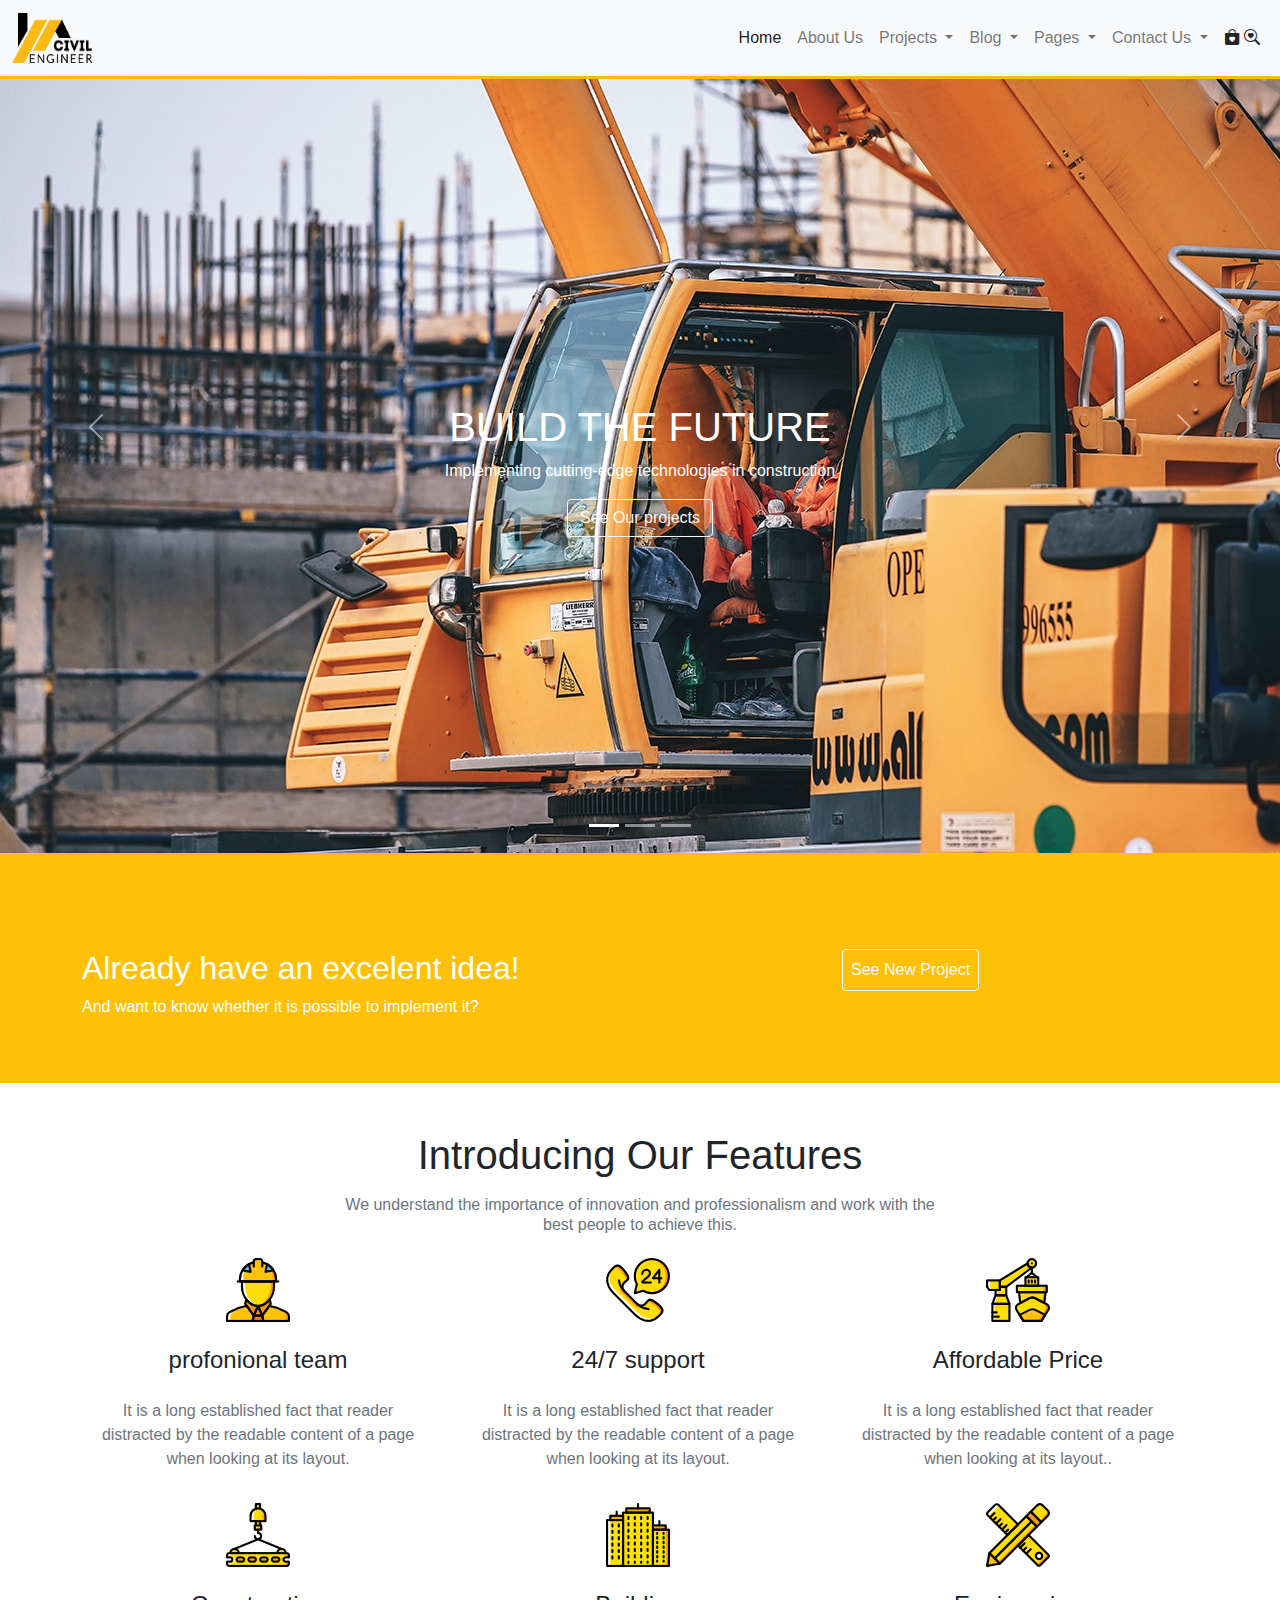
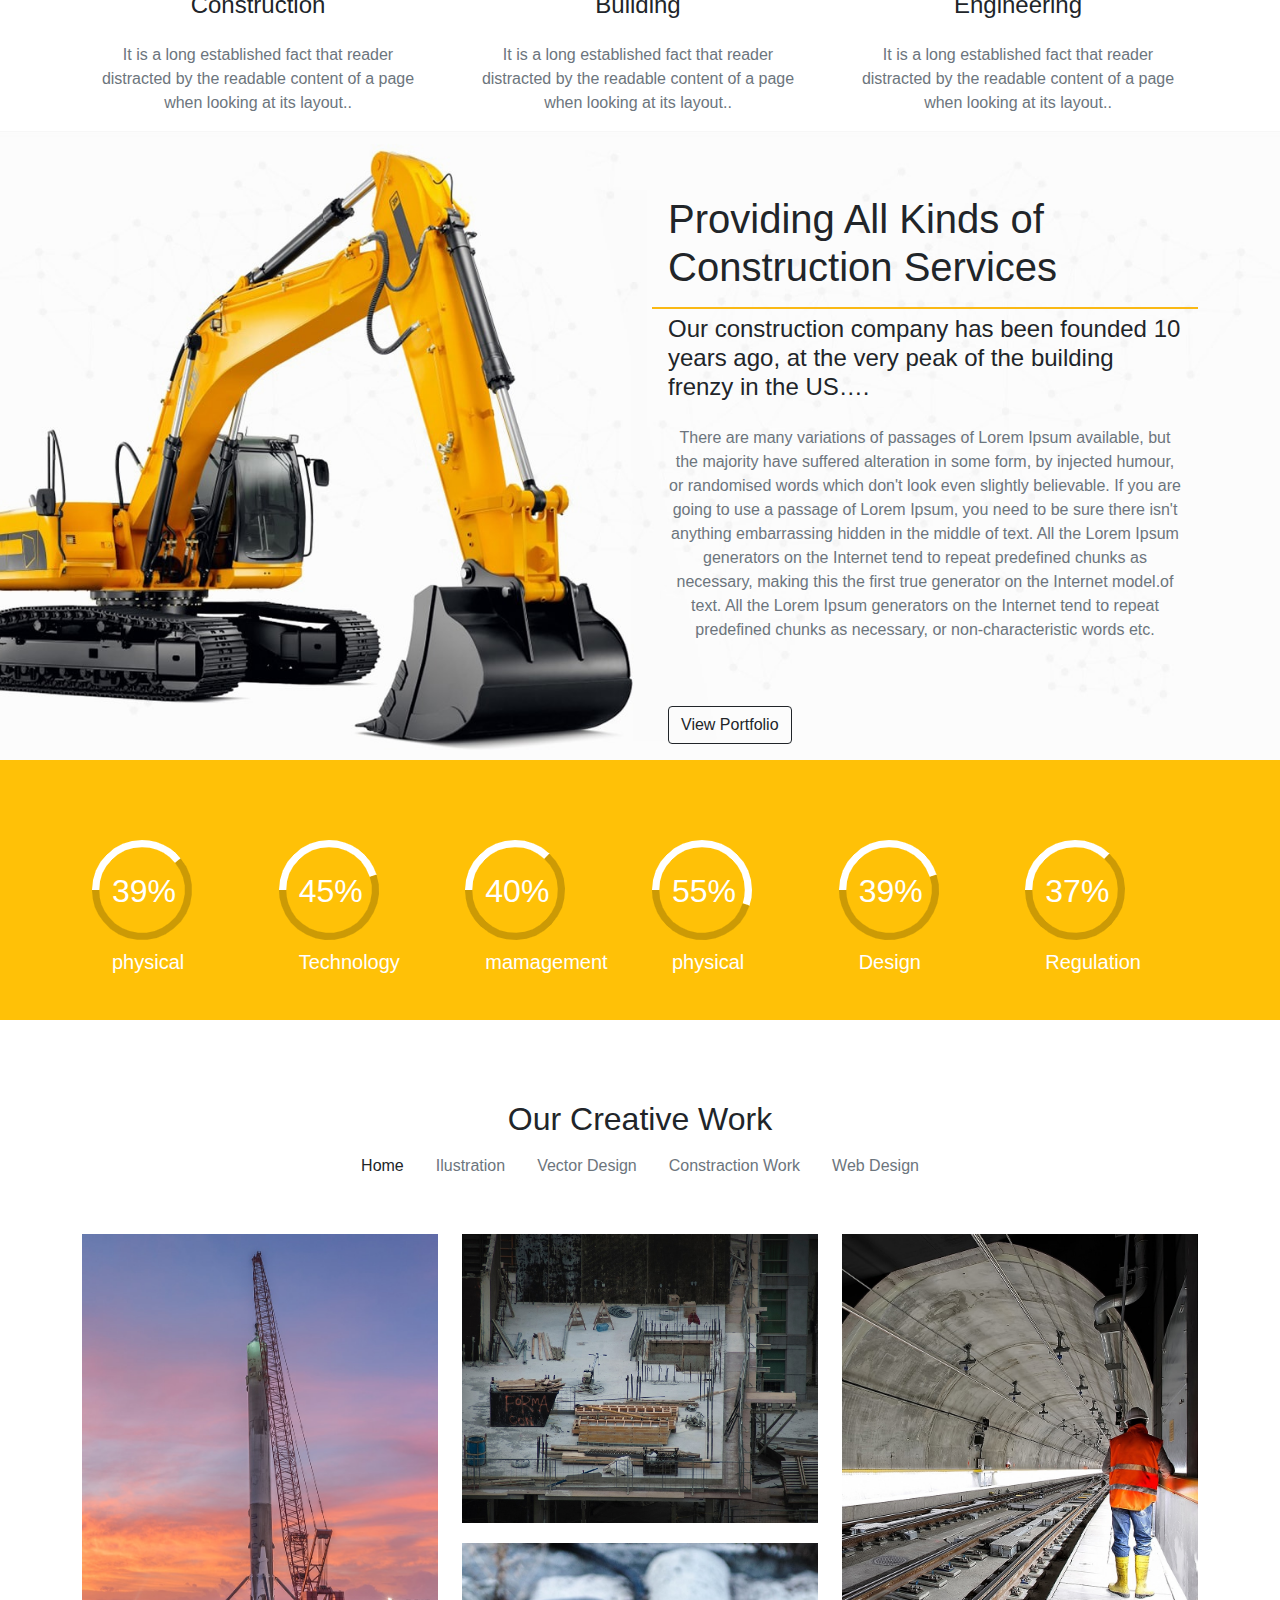
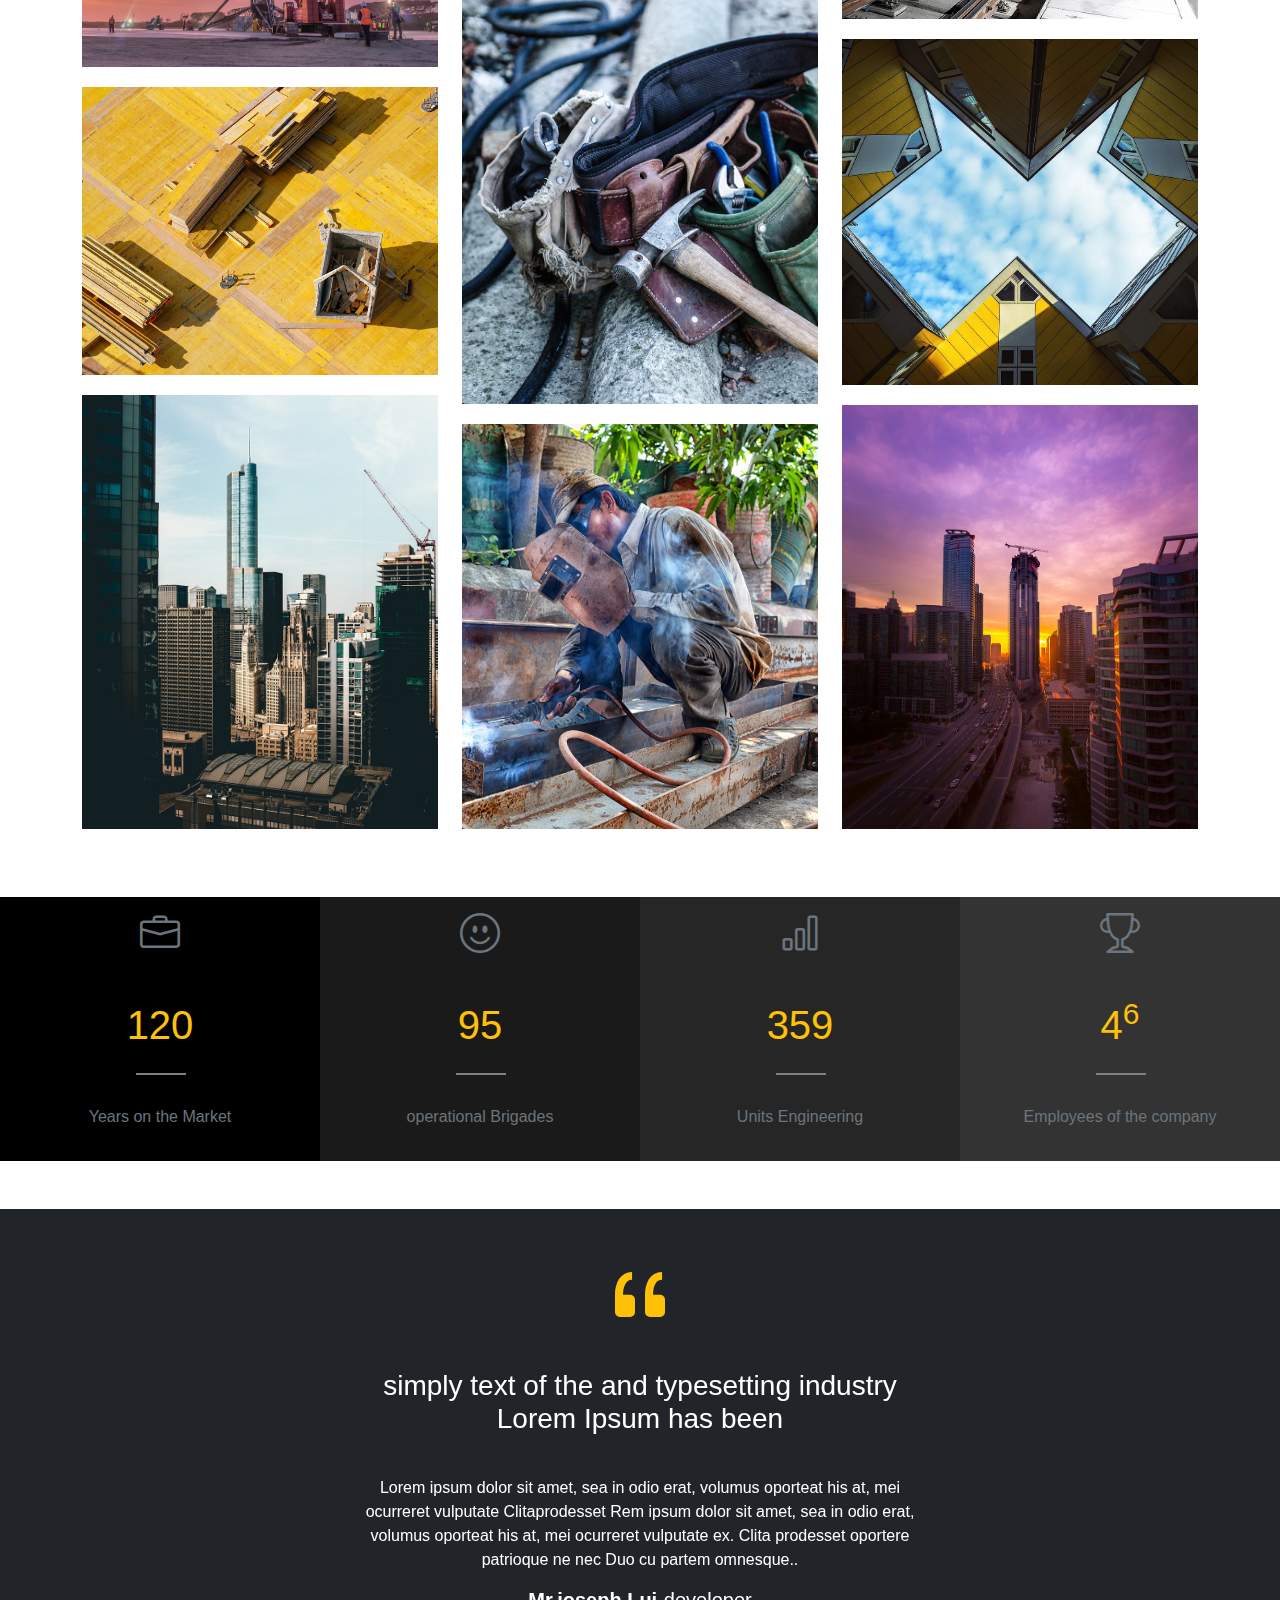
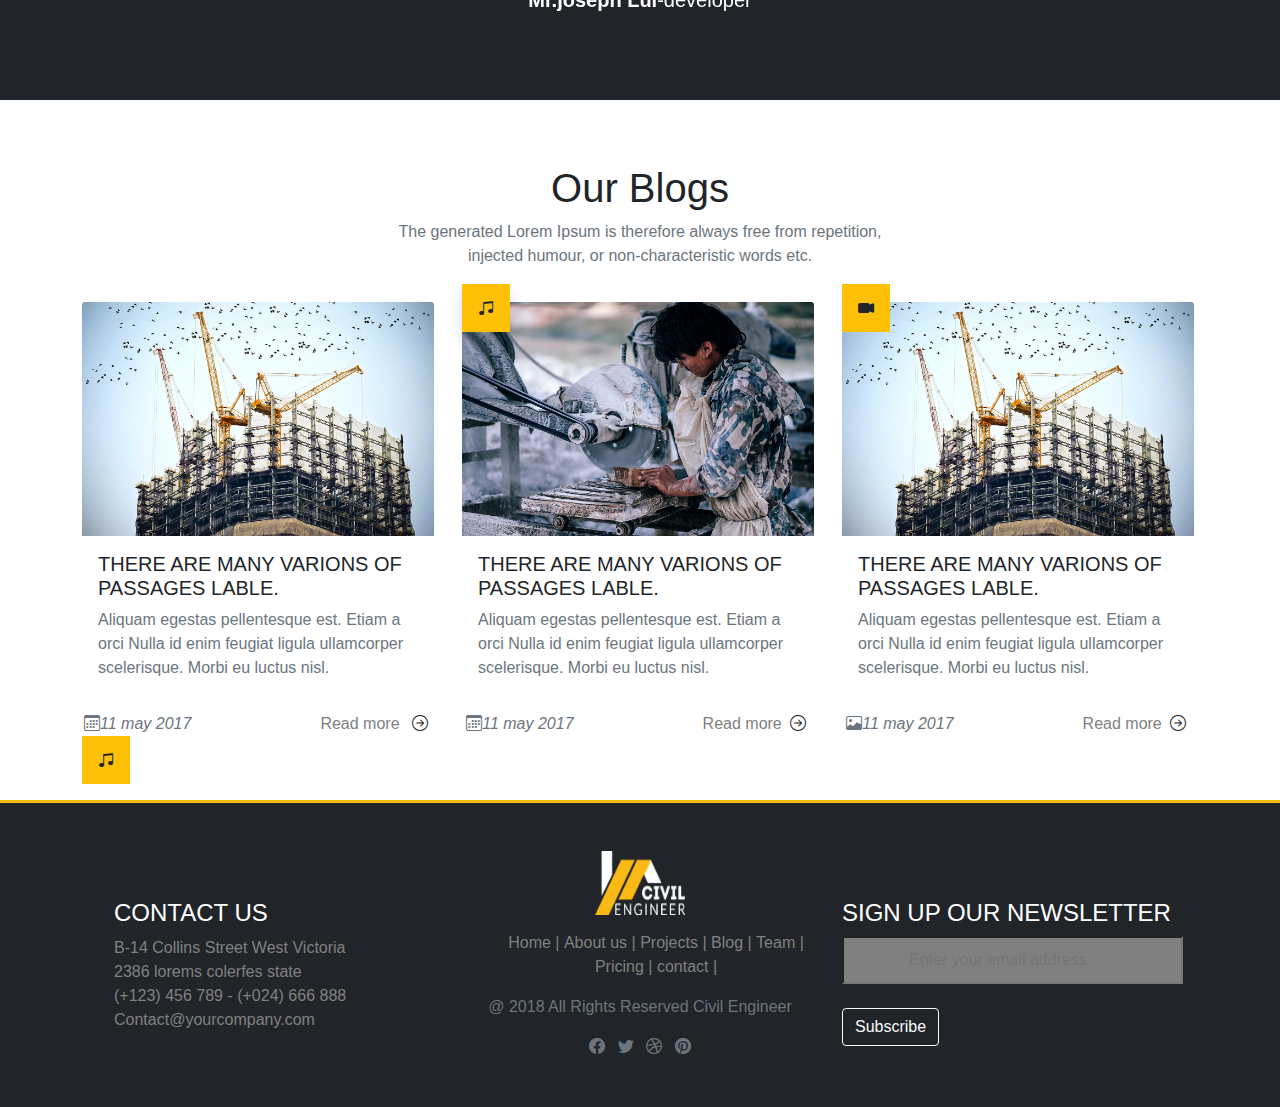
<file: bt-web/index.html>
<!DOCTTYPE html>
<html>
<head>
	<title>bootsweb</title>
	<meta charset="UTF-8">
		<meta name="viewport" content="width=device-width,initial-scale=1.0">
			<link rel="stylesheet" href="bootsweb.css">
			<link rel="stylesheet" href="css/bootstrap.min.css">
				<link rel="stylesheet" href="bootstrap-icons/bootstrap-icons.css">
</head>
<body>

<section class="nav">
	<nav class=" col-12 navbar navbar-expand-lg navbar-light bg-light">
  <div class="container-fluid">
	<a class="navbar-brand" href="#">
      <img src="image/logo-black.png" alt="" width="80" height="50">
    </a>
    
    <div class="collapse navbar-collapse" id="navbarSupportedContent">
      <ul class="navbar-nav ms-auto mb-2 mb-lg-0">
        <li class="nav-item">
          <a class="nav-link active" aria-current="page" href="#">Home</a>
        </li>
        <li class="nav-item">
          <a class="nav-link" href="#">About Us</a>
        </li>
        <li class="nav-item dropdown">
          <a class="nav-link dropdown-toggle" href="#" id="navbarDropdown" role="button" data-bs-toggle="dropdown" aria-expanded="false">
            Projects
          </a>
          <ul class="dropdown-menu" aria-labelledby="navbarDropdown">
            <li><a class="dropdown-item" href="#">Action</a></li>
            <li><a class="dropdown-item" href="#">Another action</a></li>
            <li><hr class="dropdown-divider"></li>
            <li><a class="dropdown-item" href="#">Something else here</a></li>
          </ul>
        </li>
		  <li class="nav-item dropdown">
          <a class="nav-link dropdown-toggle" href="#" id="navbarDropdown" role="button" data-bs-toggle="dropdown" aria-expanded="false">
            Blog
          </a>
          <ul class="dropdown-menu" aria-labelledby="navbarDropdown">
            <li><a class="dropdown-item" href="#">Grid</a></li>
            <li><a class="dropdown-item" href="#">Masnory</a></li>
            <li><hr class="dropdown-divider"></li>
            <li><a class="dropdown-item" href="#">Blog Details</a></li>
          </ul>
        </li>
		  <li class="nav-item dropdown">
          <a class="nav-link dropdown-toggle" href="#" id="navbarDropdown" role="button" data-bs-toggle="dropdown" aria-expanded="false">
            Pages
          </a>
          <ul class="dropdown-menu" aria-labelledby="navbarDropdown">
            <li><a class="dropdown-item" href="#">Action</a></li>
            <li><a class="dropdown-item" href="#">Another action</a></li>
            <li><hr class="dropdown-divider"></li>
            <li><a class="dropdown-item" href="#">Something else here</a></li>
          </ul>
        </li>
		  <li class="nav-item dropdown">
          <a class="nav-link dropdown-toggle" href="#" id="navbarDropdown" role="button" data-bs-toggle="dropdown" aria-expanded="false">
            Contact Us
          </a>
          <ul class="dropdown-menu" aria-labelledby="navbarDropdown">
            <li><a class="dropdown-item" href="#">Action</a></li>
            <li><a class="dropdown-item" href="#">Another action</a></li>
            <li><hr class="dropdown-divider"></li>
            <li><a class="dropdown-item" href="#">Something else here</a></li>
          </ul>
        </li>
		<div class="nav-icon p-2">
		<i class="bi bi-bag-heart-fill"></i>
		<i class="bi bi-search-heart"></i>
		</div>
       
    </div>
  </div>
</nav>
</section>
<section class="carosal">
<div id="carouselExampleCaptions" class="carousel slide" data-bs-ride="carousel">
  <div class="carousel-indicators">
    <button type="button" data-bs-target="#carouselExampleCaptions" data-bs-slide-to="0" class="active" aria-current="true" aria-label="Slide 1"></button>
    <button type="button" data-bs-target="#carouselExampleCaptions" data-bs-slide-to="1" aria-label="Slide 2"></button>
    <button type="button" data-bs-target="#carouselExampleCaptions" data-bs-slide-to="2" aria-label="Slide 3"></button>
  </div>

  <div class="carousel-inner">
    <div class="carousel-item active">
      <img src="image/blog_img_05.jpg" class="d-block  w-100">
      <div class=" carosal-first carousel-caption d-md-block ">
        <h1>BUILD THE FUTURE</h1>
        <p>Implementing cutting-edge technologies in construction</p>
		<button type="button" class="btn btn-outline-light ">See Our projects</button>
      </div>
    </div>
    <div class="carousel-item">
      <img src="image/blog_img_06.jpg" class="d-block  w-100">
     <div class=" carosal-first carousel-caption d-md-block ">
        <h1>COMPLEX PROJECTS</h1>
        <p>Becomes a piece of art when meets with inspiration</p>
		<button type="button" class="btn btn-outline-light">See Our projects</button>
      </div>
    </div>
    <div class="carousel-item">
      <img src="image/mainbanner01.jpg" class="d-block  w-100">
      <div class=" carosal-first carousel-caption d-md-block ">
        <h1>WAY IN BUILDING</h1>
        <p>Some representative placeholder content for the third slide.</p>
		<button type="button" class="btn btn-outline-light">See Our Recent projects</button>
      </div>
    </div>
  </div>
  <button class="carousel-control-prev" type="button" data-bs-target="#carouselExampleCaptions" data-bs-slide="prev">
    <span class="carousel-control-prev-icon" aria-hidden="true"></span>
    <span class="visually-hidden">Previous</span>
  </button>
  <button class="carousel-control-next" type="button" data-bs-target="#carouselExampleCaptions" data-bs-slide="next">
    <span class="carousel-control-next-icon" aria-hidden="true"></span>
    <span class="visually-hidden">Next</span>
  </button>
</div>
</section>
<section class="already bg-warning">
	<div class="container">
		<div class="row pt-5">
			<div class="col-12 col-md-8 col-sm-8  pt-5">
				<div class="hp ">
					<h1 class="alreadyh fs-2  text-white ">Already have an excelent idea!</h1>
					<p class="alreadyp text-white pb-5">And want to know whether it is possible to implement it?</p>
				</div>
			</div>
			<div class="col-12 col-md-4  col-sm4 pt-5">
				<button type="button" class="btn btn-outline-light p-2">See New Project</button>
				</div>
			</div>
		</div>
	</div>
</section>
<section class="boots-1 mt-5">
	<div class="container">
		<h1 class="boots-1head text-center text-dark ">Introducing Our Features</h1>
		<h6 class="boots-head-p text-center text-secondary pt-2">We understand the importance of innovation and professionalism and work with the <br>best people to achieve this.</h6>
		<div class="row d-flex ">
		

			<div class="col-12 col-sm-6 col-md-4 col-lg-4 pt-3 text-center">
				<div class="card border-0 " style="width: 22rem;">
				<div class="boots-image">
					<img src="image/service-1.png" class="card-img-top">
				</div>
	<h4 class="head pt-4 text-dark">profonional team</h4>
  
  <div class="card-body">
    <p class="card-text text-secondary ">It is a long established fact that reader distracted by the readable content of a page when looking at its layout.</p>
  </div>
</div>
			</div>
			<div class="col-12  col-sm-6 col-md-4 col-lg-4 pt-3 text-center">
				<div class="card border-0" style="width: 22rem; ">
					<div class="boots-image">
						<img src="image/service-2.png" class="card-img-top">
					</div>
	<h4 class="head pt-4 text-dark">24/7 support</h4>
  <div class="card-body">
    <p class="card-text text-secondary ">It is a long established fact that reader distracted by the readable content of a page when looking at its layout.</p>
  </div>
</div>
			</div>
			<div class="col-12  col-sm-6 col-md-4 col-lg-4 pt-3 text-center">
				<div class="card border-0" style="width: 22rem;">
				<div class="boots-image">
					<img src="image/service-3.png" class="card-img-top">
				</div>
	<h4 class="head pt-4 text-dark">Affordable Price</h4>
  <div class="card-body">
    <p class="card-text text-secondary ">It is a long established fact that reader distracted by the readable content of a page when looking at its layout..</p>
  </div>
</div>
			</div>
			<div class="col-12  col-sm-6 col-md-4 col-lg-4 pt-3 text-center">
				<div class="card border-0" style="width: 22rem;">
				<div class="boots-image">
					<img src="image/service-4.png" class="card-img-top">
				</div>
	<h4 class="head pt-4 text-dark">Construction</h4>
  <div class="card-body">
    <p class="card-text text-secondary ">It is a long established fact that reader distracted by the readable content of a page when looking at its layout..</p>
  </div>
</div>
			</div>
			<div class="col-12  col-sm-6 col-md-4 col-lg-4 pt-3 text-center">
				<div class="card border-0" style="width: 22rem;">
				<div class="boots-image">
					<img src="image/service-5.png " class="card-img-top">
				</div>
	<h4 class="head pt-4 text-dark">Building</h4>
  <div class="card-body">
    <p class="card-text text-secondary ">It is a long established fact that reader distracted by the readable content of a page when looking at its layout..</p>
  </div>
</div>
			</div>
			<div class="col-12  col-sm-6 col-md-4 col-lg-4 pt-3 text-center">
				<div class="card border-0" style="width: 22rem;">
				<div class="boots-image">
					<img src="image/service-6.png" class="card-img-top">
				</div>
	<h4 class="head pt-4 text-dark">Engineering</h4>
  <div class="card-body">
    <p class="card-text text-secondary ">It is a long established fact that reader distracted by the readable content of a page when looking at its layout..</p>
  </div>
</div>
			</div>
		</div>
	</div>

<section class="service">
	<div class="container">
		<div class="row">
			<div class="col">
				
			</div>
			<div class="col-12 col-md-6 col-sm-12 col- pt-3">
				<div class="content pt-3 position-relative">
  <div class="card-body pt-3">
    <h1 class="card-title text-dark pt-3">Providing All Kinds
of Construction Services</h1>
    <h4 class="card-text text-dark fs-3text-center pt-3">Our construction company has been founded 10 years ago, at the very peak of the building frenzy in the US….</h4>
    <p class="card-text text-secondary text-center pt-3">There are many variations of passages of Lorem Ipsum available, but the majority have suffered alteration in some form, by injected humour, or randomised words which don't look even slightly believable. If you are going to use a passage of Lorem Ipsum, you need to be sure there isn't anything embarrassing hidden in the middle of text. All the Lorem Ipsum generators on the Internet tend to repeat predefined chunks as necessary, making this the first true generator on the Internet model.of text. All the Lorem Ipsum generators on the Internet tend to repeat predefined chunks as necessary, or non-characteristic words etc.</p>
			<div class="jabbutton pt-5">
				<button type="button" class="btn btn-outline-dark ">View Portfolio</button>
			</div>	
  </div>
</div>
			</div>
		</div>
	</div>
</section>	
<section class="circle bg-warning">
	<div class="container">
  <div class="row align-items-start">
    <div class="col-12 col-md-6 col-lg-2">
      <div class="circle-image">
		<img src="image/download.png">
	  </div>
	  <div class="circle-con text-white">
			<h2>39%</h2>
			<h5>physical</h5>
		</div>
    </div>
    <div class="col-12 col-md-6 col-lg-2">
      <div class="circle-hole">
		  <div class="circle-image">
		<div class="circle-image">
		<img src="image/download (4).png">
	  </div>
	  <div class="circle-con text-white">
			<h2>45%</h2>
			<h5>Technology</h5>
		</div>
	  </div>
	  </div>
    </div>
    <div class="col-12 col-md-6 col-lg-2">
	<div class="circle-hole">
      <div class="circle-image">
		<img src="image/download (1).png">
		</div>
		<div class="circle-con text-white">
			<h2>40%</h2>
			<h5>mamagement</h5>
		</div>
	  </div>
    </div>
	 <div class="col-12 col-md-6 col-lg-2">
      <div class="circle-hole">
		<div class="circle-image">
			<img src="image/55.png">
		</div>
	  <div class="circle-con text-white">
			<h2>55%</h2>
			<h5>physical</h5>
		</div>
	  </div>
    </div>
	 <div class="col-12 col-md-6 col-lg-2  ">
      <div class="circle-hole">
		<div class="circle-image">
			<img src="image/download (4).png">
		</div>
	  <div class="circle-con text-white ">
			<h2>39%</h2>
			<h5>Design</h5>
		</div>
	  </div>
    </div>
	 <div class="col-12 col-md-6 col-lg-2 ">
      <div class="circle-hole">
		<div class="circle-image">
			<img src="image/download (1).png">
		</div>
	  <div class="circle-con text-white ">
			<h2>37%</h2>
			<h5>Regulation</h5>
		</div>
	  </div>
    </div>
  </div>
</section>
<section class="work">
	<div class="container text-center">
			<h2>Our Creative Work</h2>
		<div class="work-nav">
			  <li class="nav-item">
          <a class="nav-link active text-dark" aria-current="page" href="#">Home</a>
        </li>
        <li class="nav-item">
          <a class="nav-link text-secondary" href="#">Ilustration</a>
        </li>
		<li class="nav-item">
          <a class="nav-link text-secondary" href="#">Vector Design</a>
        </li>
		<li class="nav-item">
          <a class="nav-link text-secondary" href="#">Constraction Work</a>
        </li>
		<li class="nav-item">
          <a class="nav-link text-secondary" href="#">Web Design</a>
        </li>
		</div>
		<div class="row">
			<div class="col-12 col-md-6 col-lg-4">
				<div class="work-hole">
				<div class="work-img">
					<img src="image/pf1.jpg">
					<div class="hp">
						<div>
						<h3>project Title-01</h3>
						<h6>Constraction Work</h6>
						</div>
					</div>
					</div>
				<div class="work-img">
					<img src="image/pf6.jpg">
				<div class="hp">
						<div>
						<h3>project Title-06</h3>
						<h6>Constraction Work</h6>
						</div>
					</div>
				</div>
				<div class="work-img">
					<img src="image/pf7.jpg">
				<div class="hp">
						<div>
						<h3>project Title-07</h3>
						<h6>Constraction Work</h6>
						</div>
					</div>
				</div>
				</div>
			</div>
			<div class="col-12  col-md-6 col-lg-4">
				
				<div class="work-hole">
				<div class="work-img">
					<img src="image/pf2.jpg">
				<div class="hp">
						<div>
						<h3>project Title-02</h3>
						<h6>Constraction Work</h6>
						</div>
					</div>
				</div>
				<div class="work-img">
					<img src="image/pf4.jpg">
					<div class="hp">
						<div>
						<h3>project Title-04</h3>
						<h6>Constraction Work</h6>
						</div>
					</div>
				</div>
				<div class="work-img">
					<img src="image/pf9.jpg">
					<div class="hp">
						<div>
						<h3>project Title-09</h3>
						<h6>Constraction Work</h6>
						</div>
					</div>
				</div>
				</div>
				
			</div>
			<div class="col-12 col-md-6 col-lg-4">
			<div class="work-hole">
				<div class="work-img">
					<img src="image/pf3.jpg">
				<div class="hp">
						<div>
						<h3>project Title-03</h3>
						<h6>Constraction Work</h6>
						</div>
					</div>
				</div>
				<div class="work-img">
					<img src="image/pf5.jpg">
					<div class="hp">
						<div>
						<h3>project Title-05</h3>
						<h6>Constraction Work</h6>
						</div>
					</div>
				</div>
				<div class="work-img">
					<img src="image/pf8.jpg">
					<div class="hp">
						<div>
						<h3>project Title-08</h3>
						<h6>Constraction Work</h6>
						</div>
					</div>
				</div>
				</div>
			</div>
		</div>
	</div>
</section>
<section class="black mt-5">
	<div class="container-fluid">
		<div class="row align-items-center">
    <div class=" black-first col-12 col-lg-3 col-md-6 pt-3 pb-3 ">
      <div class="hole text-center">
		<div class="icon">
			<i class="bi bi-briefcase fs-1 text-secondary"></i>
		</div>
		<div class="hp position-relative">
			<h1 class="text-warning pt-5">120</h1>
			<p class="text-secondary pt-5">Years on the Market</p>
		</div>
	  </div>
    </div>
    <div class=" black-second col-12 col-lg-3 col-md-6 pt-3 pb-3 ">
       <div class="hole text-center ">
		<div class="icon">
			<i class="bi bi-emoji-smile fs-1 text-secondary"></i>
		</div>
		<div class="hp position-relative">
			<h1 class="text-warning pt-5">95</h1>
			<p class="text-secondary pt-5">operational Brigades</p>
		</div>
	  </div>
    </div>
    <div class=" black-thired col-12 col-lg-3 col-md-6 pt-3 pb-3">
       <div class="hole text-center">
		<div class="icon">
			<i class="bi bi-bar-chart fs-1 text-secondary"></i>
		</div>
		<div class="hp position-relative">
			<h1 class="text-warning pt-5 ">359</h1>
			<p class="text-secondary pt-5 ">Units Engineering</p>
		</div>
	  </div>
    </div>
	   <div class=" black-four col-12 col-lg-3 col-md-6 pt-3 pb-3">
       <div class="hole text-center">
		<div class="icon">
			<i class="bi bi-trophy fs-1 text-secondary"></i>
		</div>
		<div class="hp position-relative">
			<h1 class="text-warning pt-5 ">4<sup>6</sup></h1>
			<p class="text-secondary pt-5 ">Employees of the company</p>
		</div>
	  </div>
    </div>
	</div>
</div>
</section>
<section class="three-carosal bg-dark text-white pt-5 mt-5">
<div class="container">
	
<div id="carouselExampleControls" class="carousel slide" data-bs-ride="carousel">
  <div class="carousel-inner">
    <div class="carousel-item active text-center">
		<div class="quote">
      <i class="bi bi-quote text-warning mt-5"></i>
	  </div>
	 <h3>simply text of the and typesetting industry Lorem Ipsum has been</h3>
	 <p>Lorem ipsum dolor sit amet, sea in odio erat, volumus oporteat his at, mei ocurreret vulputate Clitaprodesset Rem ipsum dolor sit amet, sea in odio erat, volumus oporteat his at, mei ocurreret vulputate ex. Clita prodesset oportere patrioque ne nec Duo cu partem omnesque..</p>
	 <h5><strong>Mr.joseph Lui</strong>-developer</h5>
    </div>
    <div class="carousel-item text-center">
		<div class="quote">
			<i class="bi bi-quote text-warning"></i>
		</div>
		<h3>dummy text of the printing and typesetting industry  has been</h3>
		<p>Sorem ipsum dolor sit amet, sea in odio erat, volumus oporteat his at, mei ocurreret vulputate ex. Clita prodesset Rem ipsum dolor sit amet, sea in odio erat, volumus oporteat his at, mei ocurreret vulputate ex. Clita prodesset oportere patrioque ne nec Duo cu partem omnesque..</p>
		<h5><strong>Lui joseph</strong>- WordPress</h5>
    </div>
    <div class="carousel-item text-center">
		<div class="quote">
			<i class="bi bi-quote text-warning"></i>
		</div>
		<h3 class="text-white">simply text of the and typesetting industry Lorem Ipsum has been</h3>
		<p class="text-white">Lorem ipsum dolor sit amet, sea in odio erat, volumus oporteat his at, mei ocurreret vulputate Clitaprodesset Rem ipsum dolor sit amet, sea in odio erat, volumus oporteat his at, mei ocurreret vulputate ex. Clita prodesset oportere patrioque ne nec Duo cu partem omnesque..</p>
		<h5><strong>joseph Lui</strong>-php Developer</h5>
	</div>
  </div>

</div>

</div>
</section>
<section class="blogs">
	<div class="container text-center">
			<h1 class="text-dark">Our Blogs</h1>
			<p class="text-secondary">The generated Lorem Ipsum is therefore always free from repetition,<br> injected humour, or non-characteristic words etc.</p>
		  <div class="row">
    <div class="col-12 col-sm-6 col-md-4 position-relative">
		<div class="blogs card border-0 " style="width: 22rem;">
		<div class="blogs-img">
		<img src="image/blog_img_01.jpg" class="card-img-top">
		</div>
  <div class="card-body">
    <h5>THERE ARE MANY VARIONS OF PASSAGES LABLE.</h5>
	<p class="text-secondary">Aliquam egestas pellentesque est. Etiam a orci Nulla id enim feugiat ligula ullamcorper scelerisque. Morbi eu luctus nisl.</p>
  </div>
</div>
	<div class="ipr">
	<i class="bi bi-calendar3 text-secondary">11 may 2017</i>

	<a href="#" class="card-link">Read more</a>
	<i class="bi bi-arrow-right-circle p-2"></i>
	</div>
				<div class="blogs-icon p-2 bg-warning position-absolute start-20 top-1 p-3 primary">
					<i class="bi bi-music-note-beamed"></i>
				</div>
    </div>
    <div class="col-12 col-sm-6 col-md-4  position-relative">

      <div class="blogs card border-0 " style="width: 22rem;">
	   <div class="blogs-img">
			<img src="image/blog_img_03.jpg" class="card-img-top">
	   </div>
  <div class="card-body">
    <h5>THERE ARE MANY VARIONS OF PASSAGES LABLE.</h5>
	<p class="text-secondary">Aliquam egestas pellentesque est. Etiam a orci Nulla id enim feugiat ligula ullamcorper scelerisque. Morbi eu luctus nisl.</p>
  </div>
</div>
	<div class="ipr">
	<i class="bi bi-calendar3 text-secondary">11 may 2017</i>
	<a href="#" class="card-link">Read more</a><i class="bi bi-arrow-right-circle p-2"></i>
	</div>
		<div class="blogs-icon p-2 bg-warning position-absolute start-30 top-0 shadow - 0 0 p-3 primary">
		<i class="bi bi-music-note-beamed"></i>
	</div>
    </div>
    <div class="col-12 col-sm-6  col-md-4 position-relative">
     <div class="blogs card border-0" style="width: 22rem;">
	 <div class="blogs-img">
		<img src="image/blog_img_01.jpg" class="card-img-top">
	</div>
  <div class="card-body">
    <h5>THERE ARE MANY VARIONS OF PASSAGES LABLE.</h5>
	<p class="text-secondary">Aliquam egestas pellentesque est. Etiam a orci Nulla id enim feugiat ligula ullamcorper scelerisque. Morbi eu luctus nisl.</p>
  </div>
</div>
	<div class="ipr">
	<i class="bi bi-image text-secondary">11 may 2017</i>
	
	<a href="#" class="card-link">Read more</a><i class="bi bi-arrow-right-circle p-2"></i>
	</div>
		<div class="blogs-icon p-2 bg-warning position-absolute start-30 top-0  p-3 primary">
		<i class="bi bi-camera-video-fill"></i>
	</div>
    </div>
  </div>
	</div>
</section>
<section class="contact pb-5 bg-dark">
	<div class="container">
		<div class="row pt-5">
			<div class="col-md-4 lg-4 ">
				<ul class="con pt-5">
					<h4 class="text-white">CONTACT US</h4>
					<li>B-14 Collins Street West Victoria</li>
					<li>2386 lorems colerfes state</li>
					<li>(+123) 456 789 - (+024) 666 888</li>
					<li>Contact@yourcompany.com</li>
				</ul>
			</div>
			<div class="col-md-4 lg-4  text-center">
				<div class="logo">
				 <img src="image/logo-white.png"  class="card-img-top">
				</div>
				 <div class="list text-secondary d-inline">
					<ul>
						<li>Home |</li>
						<li>About us |</li>
						<li>Projects |</li>
						<li>Blog |</li>
						<li>Team |</li>
						<li>Pricing |</li>
						<li>contact |</li>
					</ul>
					<p class="text-secondary">@ 2018 All Rights Reserved Civil Engineer</p>
					<div class="contact-icon">
						<i class="bi bi-facebook p-1"></i>
						<i class="bi bi-twitter p-1"></i>
						<i class="bi bi-dribbble p-1"></i>
						<i class="bi bi-pinterest p-1"></i>
					</div>
				</div>
			</div>
			<div class="col-md-4 lg-4 pt-5">
				<h4 class="text-white">SIGN UP OUR NEWSLETTER</h4>
					<div class="mail">
					<input type="text"placeholder="Enter your email address ">
					</div>
					<div class="contact-button pt-4 ">
					<button type="button" class="btn btn-outline-light ">Subscribe</button>
					</div>
			</div>
		</div>
	</div>
</section>
<script src="https://cdn.jsdelivr.net/npm/bootstrap@5.0.2/dist/js/bootstrap.bundle.min.js" integrity="sha384-MrcW6ZMFYlzcLA8Nl+NtUVF0sA7MsXsP1UyJoMp4YLEuNSfAP+JcXn/tWtIaxVXM" crossorigin="anonymous"></script>
	</body>
	</html>
</file>
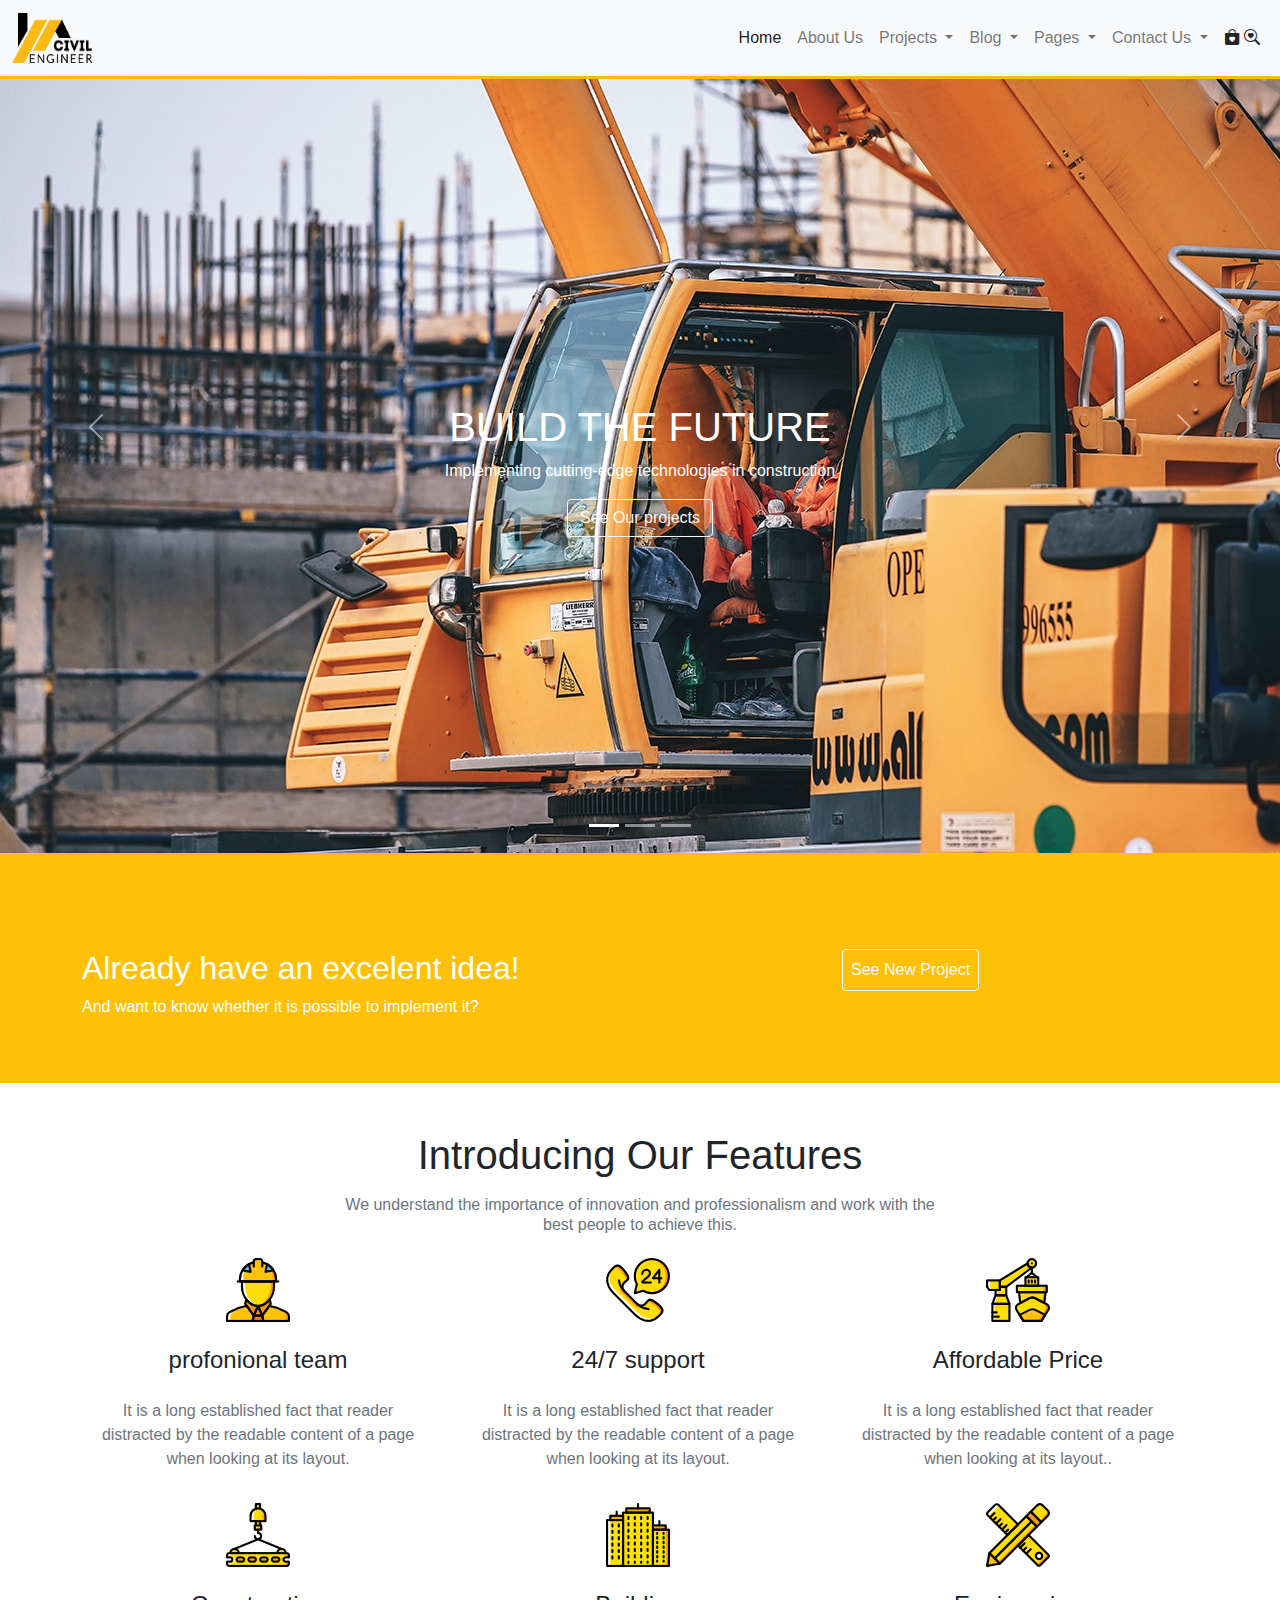
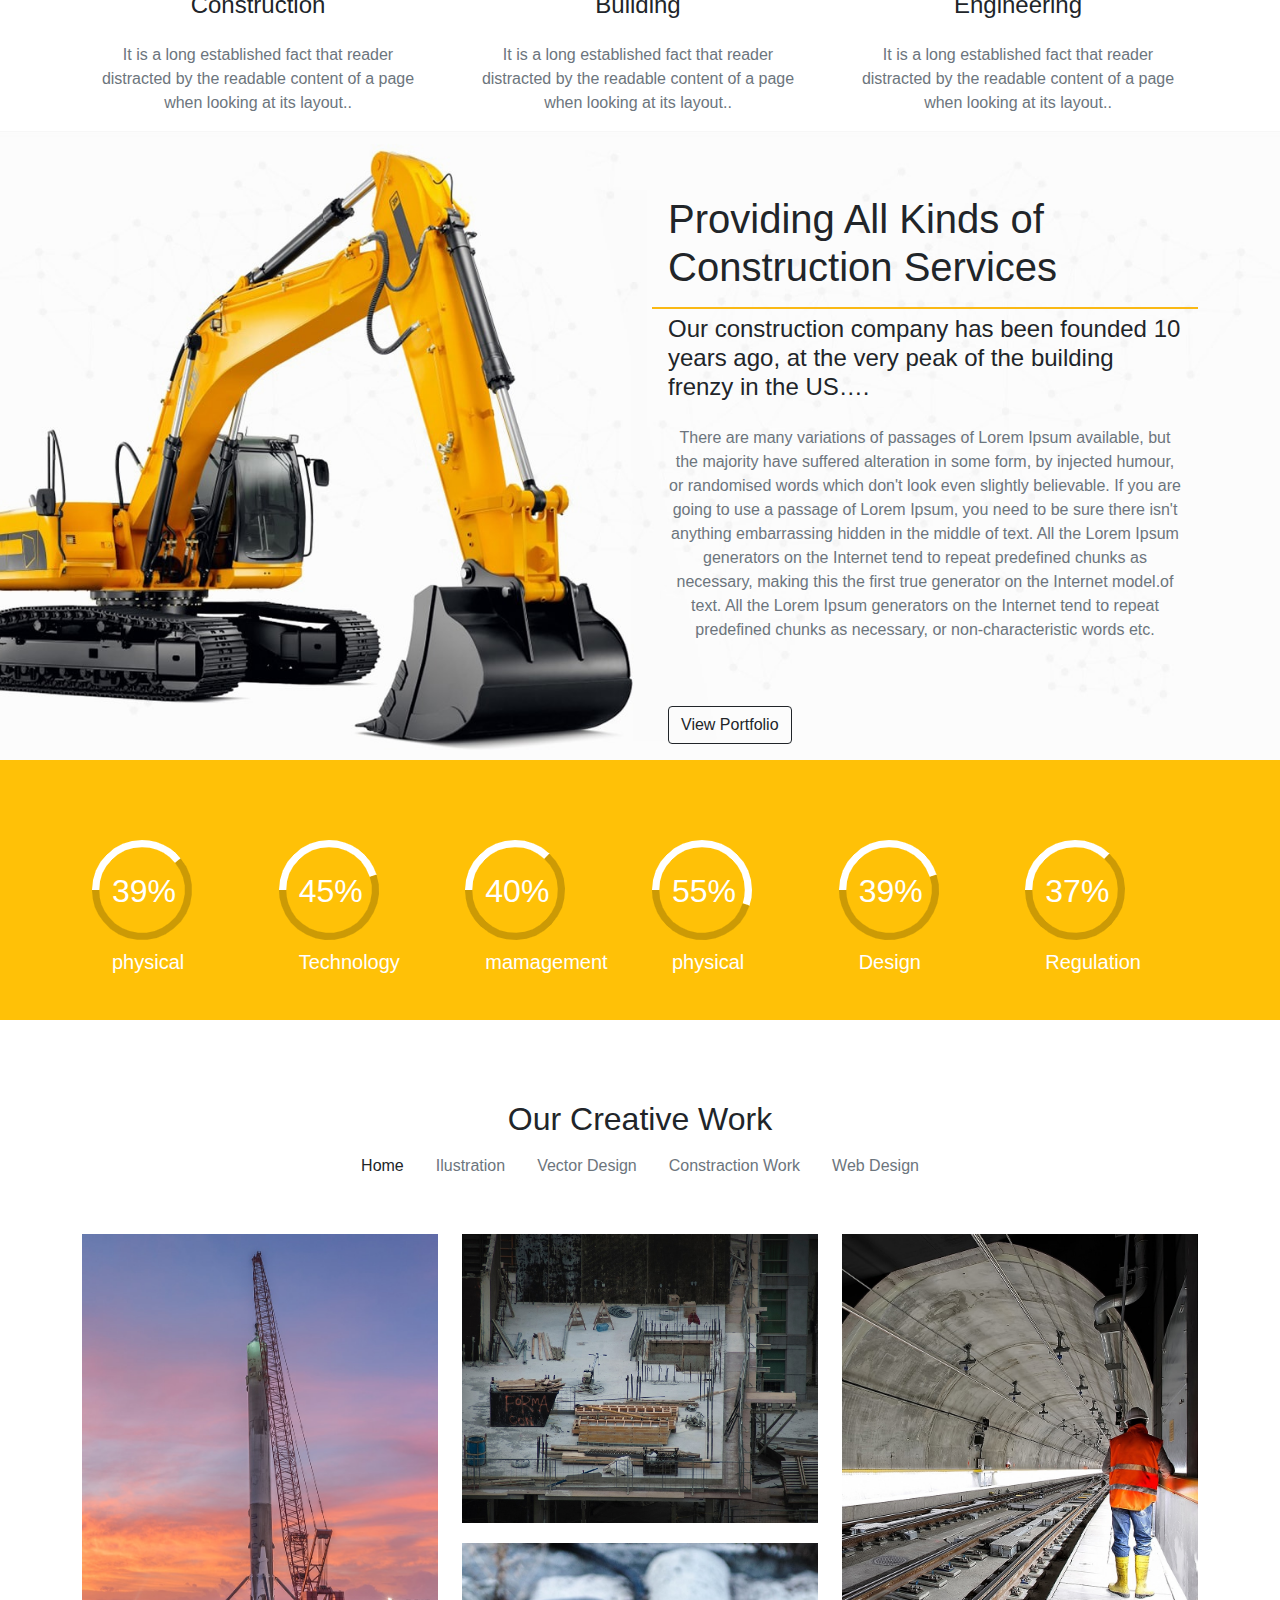
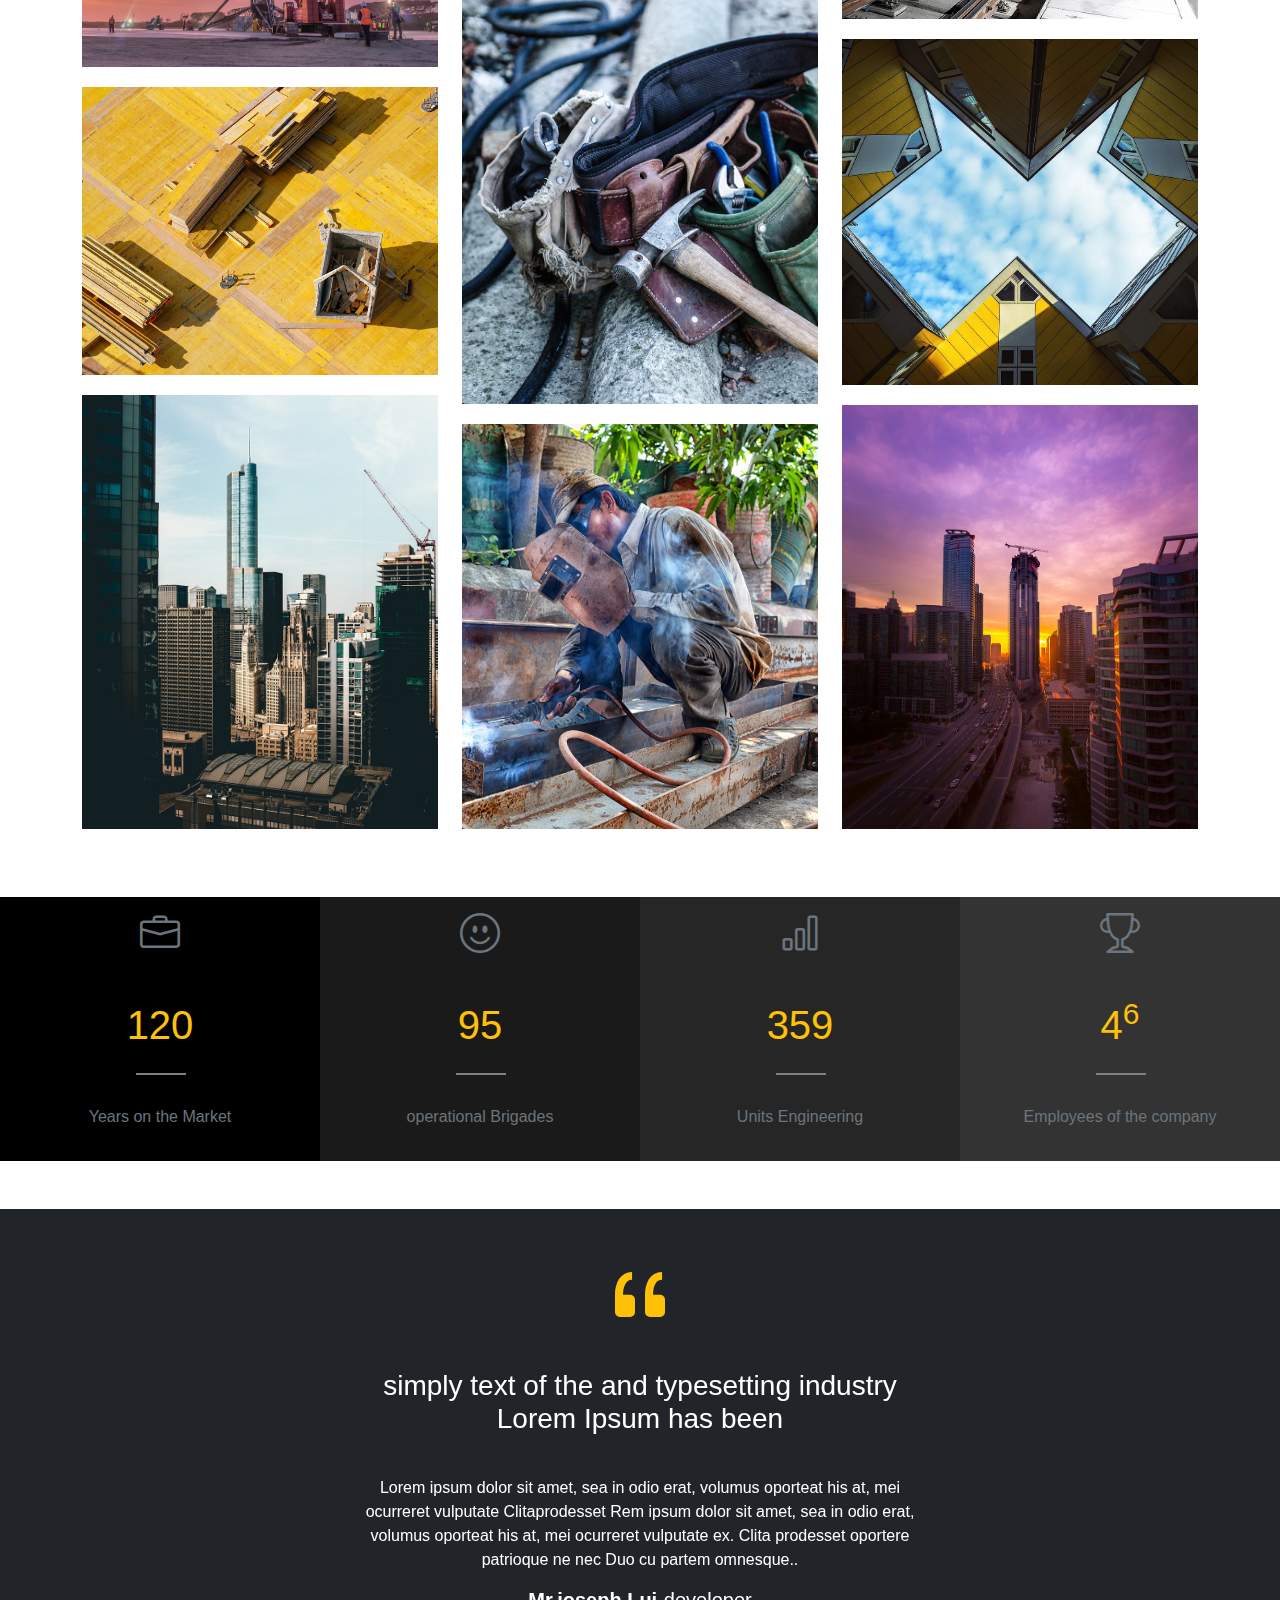
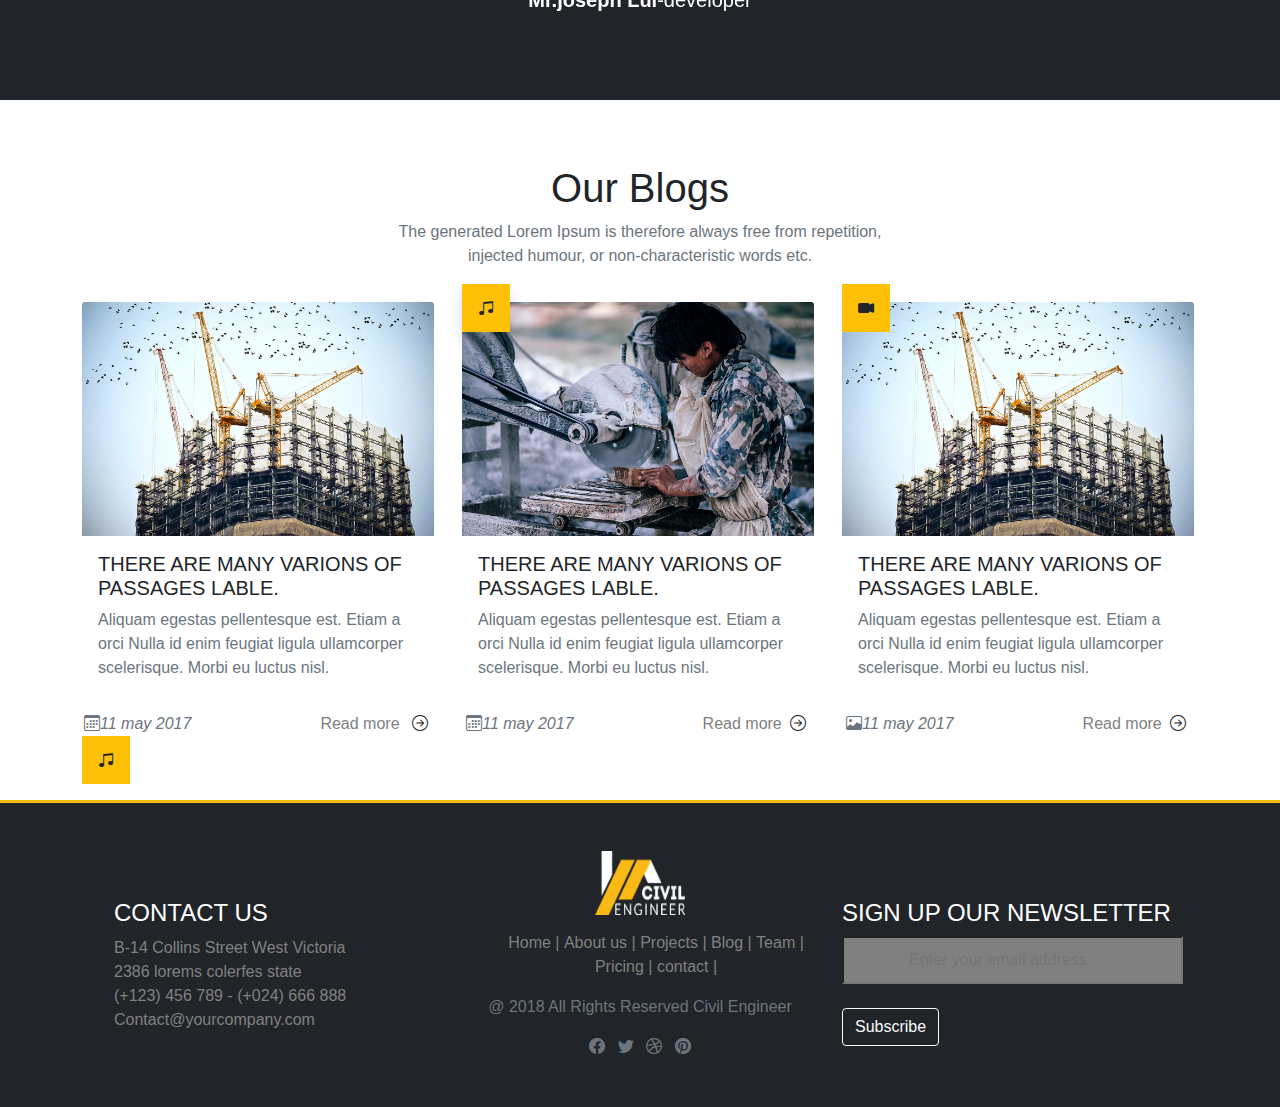
<file: bt-web/index.html.html>
<!DOCTTYPE html>
<html>
<head>
	<title>bootsweb</title>
	<meta charset="UTF-8">
		<meta name="viewport" content="width=device-width,initial-scale=1.0">
			<link rel="stylesheet" href="bootsweb.css">
			<link rel="stylesheet" href="css/bootstrap.min.css">
				<link rel="stylesheet" href="bootstrap-icons/bootstrap-icons.css">
</head>
<body>

<section class="nav">
	<nav class=" col-12 navbar navbar-expand-lg navbar-light bg-light">
  <div class="container-fluid">
	<a class="navbar-brand" href="#">
      <img src="image/logo-black.png" alt="" width="80" height="50">
    </a>
    
    <div class="collapse navbar-collapse" id="navbarSupportedContent">
      <ul class="navbar-nav ms-auto mb-2 mb-lg-0">
        <li class="nav-item">
          <a class="nav-link active" aria-current="page" href="#">Home</a>
        </li>
        <li class="nav-item">
          <a class="nav-link" href="#">About Us</a>
        </li>
        <li class="nav-item dropdown">
          <a class="nav-link dropdown-toggle" href="#" id="navbarDropdown" role="button" data-bs-toggle="dropdown" aria-expanded="false">
            Projects
          </a>
          <ul class="dropdown-menu" aria-labelledby="navbarDropdown">
            <li><a class="dropdown-item" href="#">Action</a></li>
            <li><a class="dropdown-item" href="#">Another action</a></li>
            <li><hr class="dropdown-divider"></li>
            <li><a class="dropdown-item" href="#">Something else here</a></li>
          </ul>
        </li>
		  <li class="nav-item dropdown">
          <a class="nav-link dropdown-toggle" href="#" id="navbarDropdown" role="button" data-bs-toggle="dropdown" aria-expanded="false">
            Blog
          </a>
          <ul class="dropdown-menu" aria-labelledby="navbarDropdown">
            <li><a class="dropdown-item" href="#">Grid</a></li>
            <li><a class="dropdown-item" href="#">Masnory</a></li>
            <li><hr class="dropdown-divider"></li>
            <li><a class="dropdown-item" href="#">Blog Details</a></li>
          </ul>
        </li>
		  <li class="nav-item dropdown">
          <a class="nav-link dropdown-toggle" href="#" id="navbarDropdown" role="button" data-bs-toggle="dropdown" aria-expanded="false">
            Pages
          </a>
          <ul class="dropdown-menu" aria-labelledby="navbarDropdown">
            <li><a class="dropdown-item" href="#">Action</a></li>
            <li><a class="dropdown-item" href="#">Another action</a></li>
            <li><hr class="dropdown-divider"></li>
            <li><a class="dropdown-item" href="#">Something else here</a></li>
          </ul>
        </li>
		  <li class="nav-item dropdown">
          <a class="nav-link dropdown-toggle" href="#" id="navbarDropdown" role="button" data-bs-toggle="dropdown" aria-expanded="false">
            Contact Us
          </a>
          <ul class="dropdown-menu" aria-labelledby="navbarDropdown">
            <li><a class="dropdown-item" href="#">Action</a></li>
            <li><a class="dropdown-item" href="#">Another action</a></li>
            <li><hr class="dropdown-divider"></li>
            <li><a class="dropdown-item" href="#">Something else here</a></li>
          </ul>
        </li>
		<div class="nav-icon p-2">
		<i class="bi bi-bag-heart-fill"></i>
		<i class="bi bi-search-heart"></i>
		</div>
       
    </div>
  </div>
</nav>
</section>
<section class="carosal">
<div id="carouselExampleCaptions" class="carousel slide" data-bs-ride="carousel">
  <div class="carousel-indicators">
    <button type="button" data-bs-target="#carouselExampleCaptions" data-bs-slide-to="0" class="active" aria-current="true" aria-label="Slide 1"></button>
    <button type="button" data-bs-target="#carouselExampleCaptions" data-bs-slide-to="1" aria-label="Slide 2"></button>
    <button type="button" data-bs-target="#carouselExampleCaptions" data-bs-slide-to="2" aria-label="Slide 3"></button>
  </div>

  <div class="carousel-inner">
    <div class="carousel-item active">
      <img src="image/blog_img_05.jpg" class="d-block  w-100">
      <div class=" carosal-first carousel-caption d-md-block ">
        <h1>BUILD THE FUTURE</h1>
        <p>Implementing cutting-edge technologies in construction</p>
		<button type="button" class="btn btn-outline-light ">See Our projects</button>
      </div>
    </div>
    <div class="carousel-item">
      <img src="image/blog_img_06.jpg" class="d-block  w-100">
     <div class=" carosal-first carousel-caption d-md-block ">
        <h1>COMPLEX PROJECTS</h1>
        <p>Becomes a piece of art when meets with inspiration</p>
		<button type="button" class="btn btn-outline-light">See Our projects</button>
      </div>
    </div>
    <div class="carousel-item">
      <img src="image/mainbanner01.jpg" class="d-block  w-100">
      <div class=" carosal-first carousel-caption d-md-block ">
        <h1>WAY IN BUILDING</h1>
        <p>Some representative placeholder content for the third slide.</p>
		<button type="button" class="btn btn-outline-light">See Our Recent projects</button>
      </div>
    </div>
  </div>
  <button class="carousel-control-prev" type="button" data-bs-target="#carouselExampleCaptions" data-bs-slide="prev">
    <span class="carousel-control-prev-icon" aria-hidden="true"></span>
    <span class="visually-hidden">Previous</span>
  </button>
  <button class="carousel-control-next" type="button" data-bs-target="#carouselExampleCaptions" data-bs-slide="next">
    <span class="carousel-control-next-icon" aria-hidden="true"></span>
    <span class="visually-hidden">Next</span>
  </button>
</div>
</section>
<section class="already bg-warning">
	<div class="container">
		<div class="row pt-5">
			<div class="col-12 col-md-8 col-sm-8  pt-5">
				<div class="hp ">
					<h1 class="alreadyh fs-2  text-white ">Already have an excelent idea!</h1>
					<p class="alreadyp text-white pb-5">And want to know whether it is possible to implement it?</p>
				</div>
			</div>
			<div class="col-12 col-md-4  col-sm4 pt-5">
				<button type="button" class="btn btn-outline-light p-2">See New Project</button>
				</div>
			</div>
		</div>
	</div>
</section>
<section class="boots-1 mt-5">
	<div class="container">
		<h1 class="boots-1head text-center text-dark ">Introducing Our Features</h1>
		<h6 class="boots-head-p text-center text-secondary pt-2">We understand the importance of innovation and professionalism and work with the <br>best people to achieve this.</h6>
		<div class="row d-flex ">
		

			<div class="col-12 col-sm-6 col-md-4 col-lg-4 pt-3 text-center">
				<div class="card border-0 " style="width: 22rem;">
				<div class="boots-image">
					<img src="image/service-1.png" class="card-img-top">
				</div>
	<h4 class="head pt-4 text-dark">profonional team</h4>
  
  <div class="card-body">
    <p class="card-text text-secondary ">It is a long established fact that reader distracted by the readable content of a page when looking at its layout.</p>
  </div>
</div>
			</div>
			<div class="col-12  col-sm-6 col-md-4 col-lg-4 pt-3 text-center">
				<div class="card border-0" style="width: 22rem; ">
					<div class="boots-image">
						<img src="image/service-2.png" class="card-img-top">
					</div>
	<h4 class="head pt-4 text-dark">24/7 support</h4>
  <div class="card-body">
    <p class="card-text text-secondary ">It is a long established fact that reader distracted by the readable content of a page when looking at its layout.</p>
  </div>
</div>
			</div>
			<div class="col-12  col-sm-6 col-md-4 col-lg-4 pt-3 text-center">
				<div class="card border-0" style="width: 22rem;">
				<div class="boots-image">
					<img src="image/service-3.png" class="card-img-top">
				</div>
	<h4 class="head pt-4 text-dark">Affordable Price</h4>
  <div class="card-body">
    <p class="card-text text-secondary ">It is a long established fact that reader distracted by the readable content of a page when looking at its layout..</p>
  </div>
</div>
			</div>
			<div class="col-12  col-sm-6 col-md-4 col-lg-4 pt-3 text-center">
				<div class="card border-0" style="width: 22rem;">
				<div class="boots-image">
					<img src="image/service-4.png" class="card-img-top">
				</div>
	<h4 class="head pt-4 text-dark">Construction</h4>
  <div class="card-body">
    <p class="card-text text-secondary ">It is a long established fact that reader distracted by the readable content of a page when looking at its layout..</p>
  </div>
</div>
			</div>
			<div class="col-12  col-sm-6 col-md-4 col-lg-4 pt-3 text-center">
				<div class="card border-0" style="width: 22rem;">
				<div class="boots-image">
					<img src="image/service-5.png " class="card-img-top">
				</div>
	<h4 class="head pt-4 text-dark">Building</h4>
  <div class="card-body">
    <p class="card-text text-secondary ">It is a long established fact that reader distracted by the readable content of a page when looking at its layout..</p>
  </div>
</div>
			</div>
			<div class="col-12  col-sm-6 col-md-4 col-lg-4 pt-3 text-center">
				<div class="card border-0" style="width: 22rem;">
				<div class="boots-image">
					<img src="image/service-6.png" class="card-img-top">
				</div>
	<h4 class="head pt-4 text-dark">Engineering</h4>
  <div class="card-body">
    <p class="card-text text-secondary ">It is a long established fact that reader distracted by the readable content of a page when looking at its layout..</p>
  </div>
</div>
			</div>
		</div>
	</div>

<section class="service">
	<div class="container">
		<div class="row">
			<div class="col">
				
			</div>
			<div class="col-12 col-md-6 col-sm-12 col- pt-3">
				<div class="content pt-3 position-relative">
  <div class="card-body pt-3">
    <h1 class="card-title text-dark pt-3">Providing All Kinds
of Construction Services</h1>
    <h4 class="card-text text-dark fs-3text-center pt-3">Our construction company has been founded 10 years ago, at the very peak of the building frenzy in the US….</h4>
    <p class="card-text text-secondary text-center pt-3">There are many variations of passages of Lorem Ipsum available, but the majority have suffered alteration in some form, by injected humour, or randomised words which don't look even slightly believable. If you are going to use a passage of Lorem Ipsum, you need to be sure there isn't anything embarrassing hidden in the middle of text. All the Lorem Ipsum generators on the Internet tend to repeat predefined chunks as necessary, making this the first true generator on the Internet model.of text. All the Lorem Ipsum generators on the Internet tend to repeat predefined chunks as necessary, or non-characteristic words etc.</p>
			<div class="jabbutton pt-5">
				<button type="button" class="btn btn-outline-dark ">View Portfolio</button>
			</div>	
  </div>
</div>
			</div>
		</div>
	</div>
</section>	
<section class="circle bg-warning">
	<div class="container">
  <div class="row align-items-start">
    <div class="col-12 col-md-6 col-lg-2">
      <div class="circle-image">
		<img src="image/download.png">
	  </div>
	  <div class="circle-con text-white">
			<h2>39%</h2>
			<h5>physical</h5>
		</div>
    </div>
    <div class="col-12 col-md-6 col-lg-2">
      <div class="circle-hole">
		  <div class="circle-image">
		<div class="circle-image">
		<img src="image/download (4).png">
	  </div>
	  <div class="circle-con text-white">
			<h2>45%</h2>
			<h5>Technology</h5>
		</div>
	  </div>
	  </div>
    </div>
    <div class="col-12 col-md-6 col-lg-2">
	<div class="circle-hole">
      <div class="circle-image">
		<img src="image/download (1).png">
		</div>
		<div class="circle-con text-white">
			<h2>40%</h2>
			<h5>mamagement</h5>
		</div>
	  </div>
    </div>
	 <div class="col-12 col-md-6 col-lg-2">
      <div class="circle-hole">
		<div class="circle-image">
			<img src="image/55.png">
		</div>
	  <div class="circle-con text-white">
			<h2>55%</h2>
			<h5>physical</h5>
		</div>
	  </div>
    </div>
	 <div class="col-12 col-md-6 col-lg-2  ">
      <div class="circle-hole">
		<div class="circle-image">
			<img src="image/download (4).png">
		</div>
	  <div class="circle-con text-white ">
			<h2>39%</h2>
			<h5>Design</h5>
		</div>
	  </div>
    </div>
	 <div class="col-12 col-md-6 col-lg-2 ">
      <div class="circle-hole">
		<div class="circle-image">
			<img src="image/download (1).png">
		</div>
	  <div class="circle-con text-white ">
			<h2>37%</h2>
			<h5>Regulation</h5>
		</div>
	  </div>
    </div>
  </div>
</section>
<section class="work">
	<div class="container text-center">
			<h2>Our Creative Work</h2>
		<div class="work-nav">
			  <li class="nav-item">
          <a class="nav-link active text-dark" aria-current="page" href="#">Home</a>
        </li>
        <li class="nav-item">
          <a class="nav-link text-secondary" href="#">Ilustration</a>
        </li>
		<li class="nav-item">
          <a class="nav-link text-secondary" href="#">Vector Design</a>
        </li>
		<li class="nav-item">
          <a class="nav-link text-secondary" href="#">Constraction Work</a>
        </li>
		<li class="nav-item">
          <a class="nav-link text-secondary" href="#">Web Design</a>
        </li>
		</div>
		<div class="row">
			<div class="col-12 col-md-6 col-lg-4">
				<div class="work-hole">
				<div class="work-img">
					<img src="image/pf1.jpg">
					<div class="hp">
						<div>
						<h3>project Title-01</h3>
						<h6>Constraction Work</h6>
						</div>
					</div>
					</div>
				<div class="work-img">
					<img src="image/pf6.jpg">
				<div class="hp">
						<div>
						<h3>project Title-06</h3>
						<h6>Constraction Work</h6>
						</div>
					</div>
				</div>
				<div class="work-img">
					<img src="image/pf7.jpg">
				<div class="hp">
						<div>
						<h3>project Title-07</h3>
						<h6>Constraction Work</h6>
						</div>
					</div>
				</div>
				</div>
			</div>
			<div class="col-12  col-md-6 col-lg-4">
				
				<div class="work-hole">
				<div class="work-img">
					<img src="image/pf2.jpg">
				<div class="hp">
						<div>
						<h3>project Title-02</h3>
						<h6>Constraction Work</h6>
						</div>
					</div>
				</div>
				<div class="work-img">
					<img src="image/pf4.jpg">
					<div class="hp">
						<div>
						<h3>project Title-04</h3>
						<h6>Constraction Work</h6>
						</div>
					</div>
				</div>
				<div class="work-img">
					<img src="image/pf9.jpg">
					<div class="hp">
						<div>
						<h3>project Title-09</h3>
						<h6>Constraction Work</h6>
						</div>
					</div>
				</div>
				</div>
				
			</div>
			<div class="col-12 col-md-6 col-lg-4">
			<div class="work-hole">
				<div class="work-img">
					<img src="image/pf3.jpg">
				<div class="hp">
						<div>
						<h3>project Title-03</h3>
						<h6>Constraction Work</h6>
						</div>
					</div>
				</div>
				<div class="work-img">
					<img src="image/pf5.jpg">
					<div class="hp">
						<div>
						<h3>project Title-05</h3>
						<h6>Constraction Work</h6>
						</div>
					</div>
				</div>
				<div class="work-img">
					<img src="image/pf8.jpg">
					<div class="hp">
						<div>
						<h3>project Title-08</h3>
						<h6>Constraction Work</h6>
						</div>
					</div>
				</div>
				</div>
			</div>
		</div>
	</div>
</section>
<section class="black mt-5">
	<div class="container-fluid">
		<div class="row align-items-center">
    <div class=" black-first col-12 col-lg-3 col-md-6 pt-3 pb-3 ">
      <div class="hole text-center">
		<div class="icon">
			<i class="bi bi-briefcase fs-1 text-secondary"></i>
		</div>
		<div class="hp position-relative">
			<h1 class="text-warning pt-5">120</h1>
			<p class="text-secondary pt-5">Years on the Market</p>
		</div>
	  </div>
    </div>
    <div class=" black-second col-12 col-lg-3 col-md-6 pt-3 pb-3 ">
       <div class="hole text-center ">
		<div class="icon">
			<i class="bi bi-emoji-smile fs-1 text-secondary"></i>
		</div>
		<div class="hp position-relative">
			<h1 class="text-warning pt-5">95</h1>
			<p class="text-secondary pt-5">operational Brigades</p>
		</div>
	  </div>
    </div>
    <div class=" black-thired col-12 col-lg-3 col-md-6 pt-3 pb-3">
       <div class="hole text-center">
		<div class="icon">
			<i class="bi bi-bar-chart fs-1 text-secondary"></i>
		</div>
		<div class="hp position-relative">
			<h1 class="text-warning pt-5 ">359</h1>
			<p class="text-secondary pt-5 ">Units Engineering</p>
		</div>
	  </div>
    </div>
	   <div class=" black-four col-12 col-lg-3 col-md-6 pt-3 pb-3">
       <div class="hole text-center">
		<div class="icon">
			<i class="bi bi-trophy fs-1 text-secondary"></i>
		</div>
		<div class="hp position-relative">
			<h1 class="text-warning pt-5 ">4<sup>6</sup></h1>
			<p class="text-secondary pt-5 ">Employees of the company</p>
		</div>
	  </div>
    </div>
	</div>
</div>
</section>
<section class="three-carosal bg-dark text-white pt-5 mt-5">
<div class="container">
	
<div id="carouselExampleControls" class="carousel slide" data-bs-ride="carousel">
  <div class="carousel-inner">
    <div class="carousel-item active text-center">
		<div class="quote">
      <i class="bi bi-quote text-warning mt-5"></i>
	  </div>
	 <h3>simply text of the and typesetting industry Lorem Ipsum has been</h3>
	 <p>Lorem ipsum dolor sit amet, sea in odio erat, volumus oporteat his at, mei ocurreret vulputate Clitaprodesset Rem ipsum dolor sit amet, sea in odio erat, volumus oporteat his at, mei ocurreret vulputate ex. Clita prodesset oportere patrioque ne nec Duo cu partem omnesque..</p>
	 <h5><strong>Mr.joseph Lui</strong>-developer</h5>
    </div>
    <div class="carousel-item text-center">
		<div class="quote">
			<i class="bi bi-quote text-warning"></i>
		</div>
		<h3>dummy text of the printing and typesetting industry  has been</h3>
		<p>Sorem ipsum dolor sit amet, sea in odio erat, volumus oporteat his at, mei ocurreret vulputate ex. Clita prodesset Rem ipsum dolor sit amet, sea in odio erat, volumus oporteat his at, mei ocurreret vulputate ex. Clita prodesset oportere patrioque ne nec Duo cu partem omnesque..</p>
		<h5><strong>Lui joseph</strong>- WordPress</h5>
    </div>
    <div class="carousel-item text-center">
		<div class="quote">
			<i class="bi bi-quote text-warning"></i>
		</div>
		<h3 class="text-white">simply text of the and typesetting industry Lorem Ipsum has been</h3>
		<p class="text-white">Lorem ipsum dolor sit amet, sea in odio erat, volumus oporteat his at, mei ocurreret vulputate Clitaprodesset Rem ipsum dolor sit amet, sea in odio erat, volumus oporteat his at, mei ocurreret vulputate ex. Clita prodesset oportere patrioque ne nec Duo cu partem omnesque..</p>
		<h5><strong>joseph Lui</strong>-php Developer</h5>
	</div>
  </div>

</div>

</div>
</section>
<section class="blogs">
	<div class="container text-center">
			<h1 class="text-dark">Our Blogs</h1>
			<p class="text-secondary">The generated Lorem Ipsum is therefore always free from repetition,<br> injected humour, or non-characteristic words etc.</p>
		  <div class="row">
    <div class="col-12 col-sm-6 col-md-4 position-relative">
		<div class="blogs card border-0 " style="width: 22rem;">
		<div class="blogs-img">
		<img src="image/blog_img_01.jpg" class="card-img-top">
		</div>
  <div class="card-body">
    <h5>THERE ARE MANY VARIONS OF PASSAGES LABLE.</h5>
	<p class="text-secondary">Aliquam egestas pellentesque est. Etiam a orci Nulla id enim feugiat ligula ullamcorper scelerisque. Morbi eu luctus nisl.</p>
  </div>
</div>
	<div class="ipr">
	<i class="bi bi-calendar3 text-secondary">11 may 2017</i>

	<a href="#" class="card-link">Read more</a>
	<i class="bi bi-arrow-right-circle p-2"></i>
	</div>
				<div class="blogs-icon p-2 bg-warning position-absolute start-20 top-1 p-3 primary">
					<i class="bi bi-music-note-beamed"></i>
				</div>
    </div>
    <div class="col-12 col-sm-6 col-md-4  position-relative">

      <div class="blogs card border-0 " style="width: 22rem;">
	   <div class="blogs-img">
			<img src="image/blog_img_03.jpg" class="card-img-top">
	   </div>
  <div class="card-body">
    <h5>THERE ARE MANY VARIONS OF PASSAGES LABLE.</h5>
	<p class="text-secondary">Aliquam egestas pellentesque est. Etiam a orci Nulla id enim feugiat ligula ullamcorper scelerisque. Morbi eu luctus nisl.</p>
  </div>
</div>
	<div class="ipr">
	<i class="bi bi-calendar3 text-secondary">11 may 2017</i>
	<a href="#" class="card-link">Read more</a><i class="bi bi-arrow-right-circle p-2"></i>
	</div>
		<div class="blogs-icon p-2 bg-warning position-absolute start-30 top-0 shadow - 0 0 p-3 primary">
		<i class="bi bi-music-note-beamed"></i>
	</div>
    </div>
    <div class="col-12 col-sm-6  col-md-4 position-relative">
     <div class="blogs card border-0" style="width: 22rem;">
	 <div class="blogs-img">
		<img src="image/blog_img_01.jpg" class="card-img-top">
	</div>
  <div class="card-body">
    <h5>THERE ARE MANY VARIONS OF PASSAGES LABLE.</h5>
	<p class="text-secondary">Aliquam egestas pellentesque est. Etiam a orci Nulla id enim feugiat ligula ullamcorper scelerisque. Morbi eu luctus nisl.</p>
  </div>
</div>
	<div class="ipr">
	<i class="bi bi-image text-secondary">11 may 2017</i>
	
	<a href="#" class="card-link">Read more</a><i class="bi bi-arrow-right-circle p-2"></i>
	</div>
		<div class="blogs-icon p-2 bg-warning position-absolute start-30 top-0  p-3 primary">
		<i class="bi bi-camera-video-fill"></i>
	</div>
    </div>
  </div>
	</div>
</section>
<section class="contact pb-5 bg-dark">
	<div class="container">
		<div class="row pt-5">
			<div class="col-md-4 lg-4 ">
				<ul class="con pt-5">
					<h4 class="text-white">CONTACT US</h4>
					<li>B-14 Collins Street West Victoria</li>
					<li>2386 lorems colerfes state</li>
					<li>(+123) 456 789 - (+024) 666 888</li>
					<li>Contact@yourcompany.com</li>
				</ul>
			</div>
			<div class="col-md-4 lg-4  text-center">
				<div class="logo">
				 <img src="image/logo-white.png"  class="card-img-top">
				</div>
				 <div class="list text-secondary d-inline">
					<ul>
						<li>Home |</li>
						<li>About us |</li>
						<li>Projects |</li>
						<li>Blog |</li>
						<li>Team |</li>
						<li>Pricing |</li>
						<li>contact |</li>
					</ul>
					<p class="text-secondary">@ 2018 All Rights Reserved Civil Engineer</p>
					<div class="contact-icon">
						<i class="bi bi-facebook p-1"></i>
						<i class="bi bi-twitter p-1"></i>
						<i class="bi bi-dribbble p-1"></i>
						<i class="bi bi-pinterest p-1"></i>
					</div>
				</div>
			</div>
			<div class="col-md-4 lg-4 pt-5">
				<h4 class="text-white">SIGN UP OUR NEWSLETTER</h4>
					<div class="mail">
					<input type="text"placeholder="Enter your email address ">
					</div>
					<div class="contact-button pt-4 ">
					<button type="button" class="btn btn-outline-light ">Subscribe</button>
					</div>
			</div>
		</div>
	</div>
</section>
<script src="https://cdn.jsdelivr.net/npm/bootstrap@5.0.2/dist/js/bootstrap.bundle.min.js" integrity="sha384-MrcW6ZMFYlzcLA8Nl+NtUVF0sA7MsXsP1UyJoMp4YLEuNSfAP+JcXn/tWtIaxVXM" crossorigin="anonymous"></script>
	</body>
	</html>
</file>
<file: bt-web/bootsweb.css>
*{
	margin:0;
	padding:0;
	box-sizing:border-box;
	font-family:sans-serif;
}
.nav{
	position:fixed;
	top:0;
	z-index:10;
	width:100%;
	border-bottom:3px solid #fab915;
}

.carosal-first{
	height:50vh !important;
}

.boots-1 .card{
	display:flex;
	justify-content:center;
	align-items:center;
}
.service{
	background:linear-gradient(#cacad200,#9e9e9e00),url(image/jcp.jpg);
	background-attachment:scroll;
	background-position:center;
	background-size:cover;
}
.service .card-body h1::after{
		position:absolute;
	content:"";
	width:100%;
	top:160;
	left:0;
	border:1px solid #fab915;
}
.black .black-first{
	background-color:#000000;
}
.black .black-second{
	background-color:#1a1a1a;
}
.black .black-thired{
	background-color:#262626;
}
.black .black-four{
	background-color:#333333;
}
.carousel-caption {
    position: absolute;
    right: 15%;
    bottom: 20.25rem;
    left: 15%;
    padding-top: 1.25rem;
    padding-bottom: 1.25rem;
    color: #fff;
    text-align: center;
}
.hole:hover{
	color:white;
}
.black .card i{
	display:flex;
	justify-content:center;
	align-items:center;
}
.black .hp h1::after{
		position:absolute;
	content:"";
	width:50px;
	top:120;
	left:42%;
	border:1px solid grey;
}
.contact ul li{
	list-style:none;
	color:grey;
	
	
}


.hole:hover .icon i {
	
	color:#fff !important;
	cursor:pointer;
}
.hole:hover h1{

	color:#fff !important;
	cursor:pointer;
}
.hole:hover p{
	
	color:#fff !important;
	cursor:pointer;
}
.blogs{
	margin-top:5%;
}
.blogs .card-body{
	text-align:initial;
}

.blogs a{
	text-decoration:none;
	color:grey;
	padding-left:35%;
}
.quote i{
	font-size:5rem;
}
.three-carosal{
	padding:4rem;
}
.three-carosal .container{
	width:50%;
	margin:0 auto;
}
.three-carosal .carousel-item h3{
	padding-top:2rem;
}
.three-carosal .carousel-item p{
	padding-top:2rem;
}

.three-carosal .carousel-item h5{
	padding-bottom:1rem;
}
.circle{
	padding:5rem;
}
.circle .col-12{
	position:relative;
}
.circle .circle-con{
	position:absolute;
	top:2rem;
	left:2rem;
}

.circle .circle-con h5{
	padding-top:2rem;
	
}
.work{
	margin-top:5rem;
}
.work .col-12{
	padding-top:3rem;
}
.work .work-nav li{
	list-style:none;
}
.work .work-nav{
	display:flex;
	justify-content:center;
	align-items:center;
}
.work .work-img img{
	max-width:100%;
}
.work .work-img{
	margin-bottom:20px;
	overflow:hidden;
	
}
.work .work-img:hover img{
	transform:scale(1.2);
	transition:1s ease;
}
.work .work-img{
	position:relative;
	
}
.work .work-img .hp{
	position:absolute;
	bottom:30px;
	opacity:0;
	
}
.work .hp{
	display:flex;
	justify-content:center;
	align-items:end;
}
.work .work-img:hover  .hp{
	opacity:1;
	background:linear-gradient(#3d444596,#06060538);
    transform:translateY(-2px);
	transition:500ms linear;
	bottom:0;
	width:100%;
	height:100%;
   	
	
	
}
.work .hp h3{
	color:white;
}
.work .hp h6{
	color:yellow;
}
.contact .list li{
	display:inline;
}
.contact .logo img{
	width:90px;
	height:80px;
	padding-bottom:1rem;
}
.contact{
	margin-top:5%;
	border-top:3px solid #fab915;
}
.contact .mail input {
	padding:10px 65px;
	background-color:#808080;
	
}
.contact .contact-icon i:hover{
	color:white;
	transition:1s ease;
}


@media (min-width:320px){
	.work .work-nav{
		display:flex;
		flex-direction:column;
	}

}
@media (min-width:720px){
	.work .work-nav{
		display:flex;
		flex-direction:row;
	}
}
</file>
